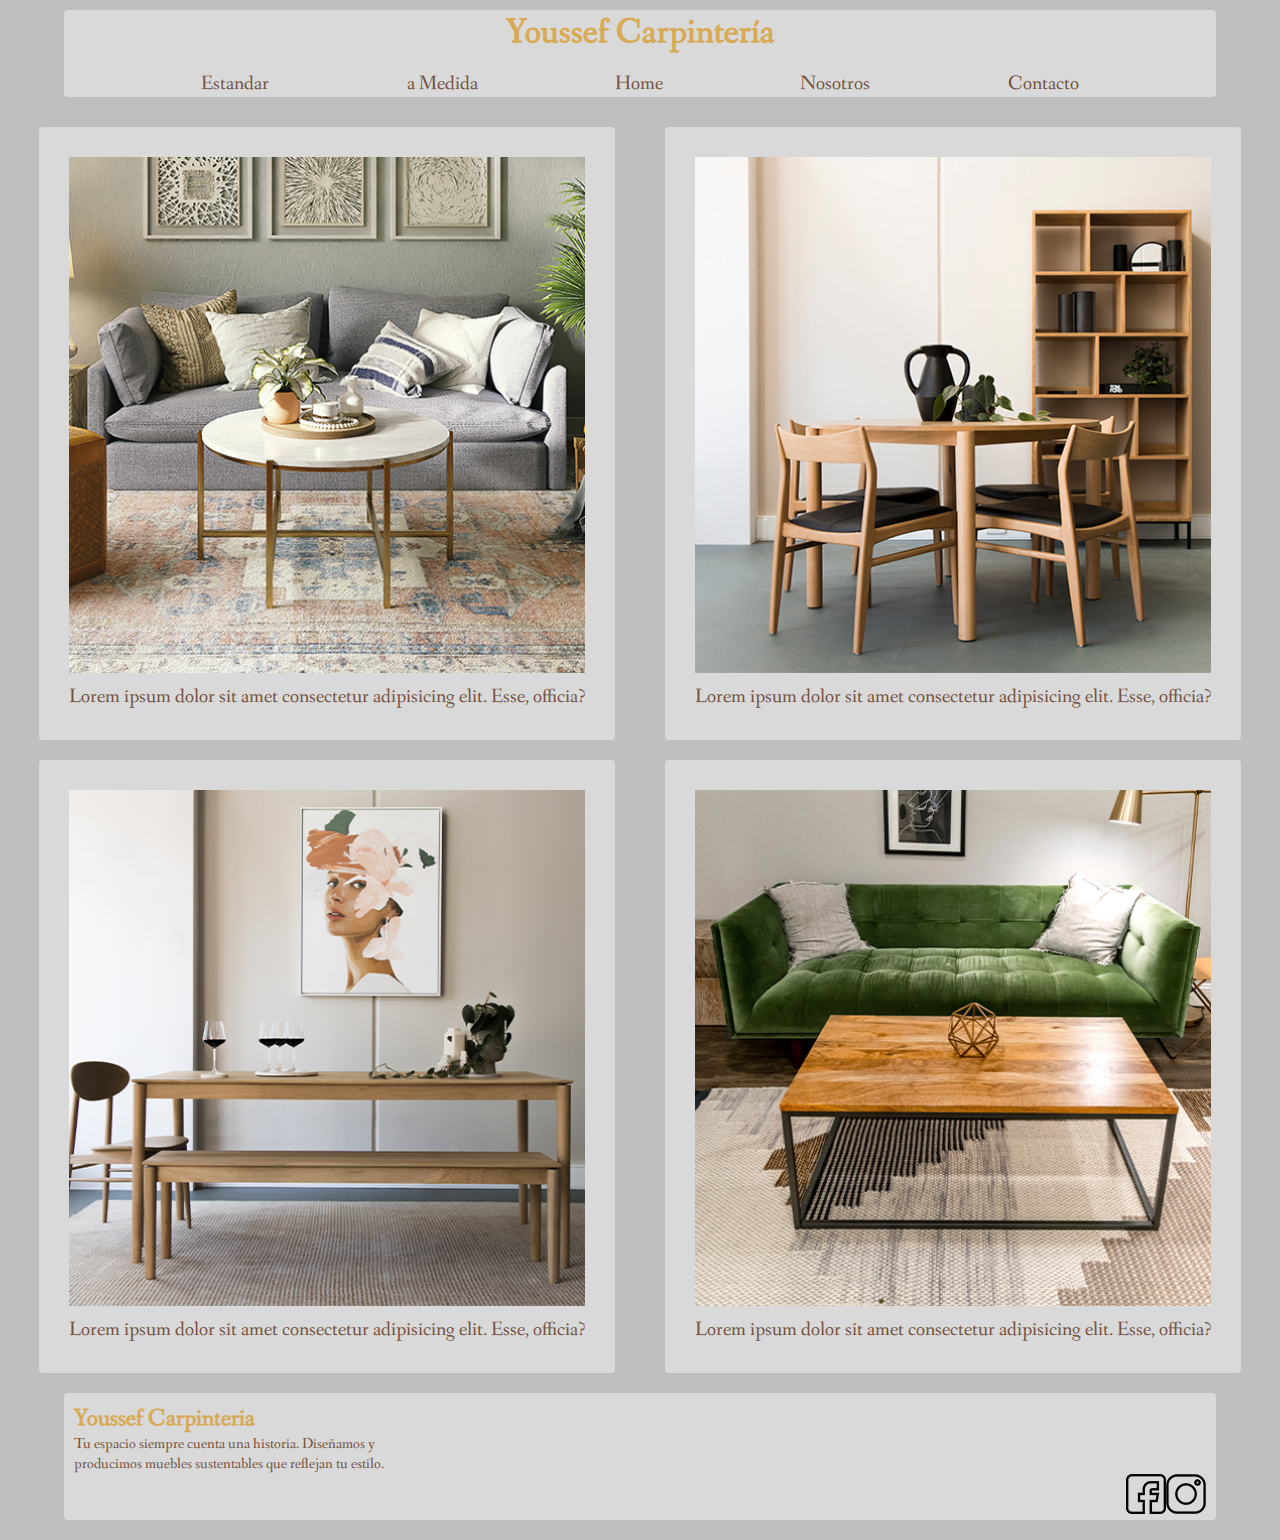
<file: index.html>
<!DOCTYPE html>
<html lang="es">
<head>
    <meta charset="UTF-8">
    <meta http-equiv="X-UA-Compatible" content="IE=edge">
    <meta name="viewport" content="width=device-width, initial-scale=1.0">
    <link rel="preconnect" href="https://fonts.googleapis.com">
    <link rel="preconnect" href="https://fonts.gstatic.com" crossorigin>
    <link href="https://fonts.googleapis.com/css2?family=Fanwood+Text:ital@1&display=swap" rel="stylesheet">
    <link rel="stylesheet" href="css/style.css">
    <title>Youssef Carpinteria</title>
</head>
<body>
    <!-- header -->
    <header class="header">
        <h1 class="h1">Youssef Carpintería</h1>
            <nav class="nav">
                <ul>
                    <li><a href="#">Estandar</a></li>
                    <li><a href="#">a Medida</a></li>
                    <li><a href="index.html">Home</a></li>
                    <li><a href="#">Nosotros</a></li>
                    <li><a href="#">Contacto</a></li>
                  </ul>
            </nav>
    </header>

    <!-- images -->
    <div class="container">
        <div class="container__img">
            <img class="img__index" src="assets/img/image-1.jpg" alt="">
            <div class="container__text">
                <p class="text__index">Lorem ipsum dolor sit amet consectetur adipisicing elit. Esse, officia?</p>
            </div>
        </div>
        <div class="container__img">
            <img class="img__index" src="assets/img/image-2.jpg" alt="">
            <div class="container__text">
                <p class="text__index">Lorem ipsum dolor sit amet consectetur adipisicing elit. Esse, officia?</p>
            </div>
        </div>
        <div class="container__img">
            <img class="img__index" src="assets/img/image-3.jpg" alt="">
            <div class="container__text">
                <p class="text__index">Lorem ipsum dolor sit amet consectetur adipisicing elit. Esse, officia?</p>
            </div>
        </div>
        <div class="container__img">
            <img class="img__index" src="assets/img/image-4.jpg" alt="">
            <div class="container__text">
                <p class="text__index">Lorem ipsum dolor sit amet consectetur adipisicing elit. Esse, officia?</p>
            </div>
        </div>

    </div>

    <!-- footer -->
    <footer class="footer">
        <div class="content__footer">
            <h2>
                Youssef Carpinteria
            </h2>
            <p class="text__footer">
                Tu espacio siempre cuenta una historia. Diseñamos y producimos muebles sustentables que reflejan tu estilo.
            </p>
            <div class="redes">
                <a href="#"><img src="assets/img/facebook.png" alt=""></a>
                <a href="#"><img src="assets/img/instagram.png" alt=""></a>
            </div>

        </div>
     </footer>




</body>
</html>
</file>
<file: css/style.css>
* {
  margin: 0;
  padding: 0;
  box-sizing: 0;
}

body {
  font-family: "Fanwood Text", serif;
  background-color: #BFBFBD;
}

.header {
  width: 90%;
  margin-left: 5%;
  margin-bottom: 20px;
  background-color: #D9D9D9;
  border-radius: 4px;
}
.header .h1 {
  display: flex;
  justify-content: center;
  margin-top: 10px;
  color: #D8AA55;
  font-size: 35px;
  margin-bottom: 15px;
}
@media (max-width: 768px) {
  .header .h1 {
    font-size: 20px;
  }
}
.header .nav {
  font-size: 20px;
}
@media (max-width: 768px) {
  .header .nav {
    font-size: 10px;
  }
}
.header ul {
  width: 100%;
  display: flex;
  justify-content: space-evenly;
  list-style: none;
}
.header a {
  text-decoration: none;
  color: #74513D;
}
.header a:hover {
  font-size: 30px;
  color: #D8AA55;
  text-decoration: underline;
}
@media (max-width: 768px) {
  .header a:hover {
    font-size: 20px;
  }
}

.container {
  width: 100%;
  display: flex;
  flex-wrap: wrap;
  justify-content: space-evenly;
}
.container .container__img {
  background-color: #D9D9D9;
  border-radius: 4px;
  margin: 10px;
  padding: 30px;
}
@media (max-width: 768px) {
  .container .container__img {
    padding: 15px;
  }
}
.container img {
  width: 100%;
  align-self: center;
}
.container p {
  margin-top: 5px;
  font-size: 20px;
  color: #74513D;
}
.container p:hover {
  color: #D8AA55;
}
@media (max-width: 768px) {
  .container p {
    font-size: 10px;
  }
}

.footer {
  width: 90%;
  margin-left: 5%;
  margin-bottom: 20px;
  background-color: #D9D9D9;
  border-radius: 4px;
}
.footer .content__footer {
  margin: 10px;
  display: flex;
  flex-wrap: wrap;
  flex-direction: column;
}
.footer .content__footer h2 {
  margin-top: 10px;
  color: #D8AA55;
}
.footer .content__footer h2:hover {
  font-size: 35px;
}
@media (max-width: 768px) {
  .footer .content__footer h2 {
    font-size: 20px;
  }
}
.footer .text__footer {
  width: 30%;
  font-size: 15px;
  color: #74513D;
}
@media (max-width: 768px) {
  .footer .text__footer {
    font-size: 10px;
  }
}
.footer .text__footer:hover {
  font-size: 20px;
}
.footer .redes {
  display: flex;
  justify-content: end;
}
@media (max-width: 768px) {
  .footer .redes img {
    width: 20px;
  }
}

/*# sourceMappingURL=style.css.map */
</file>
